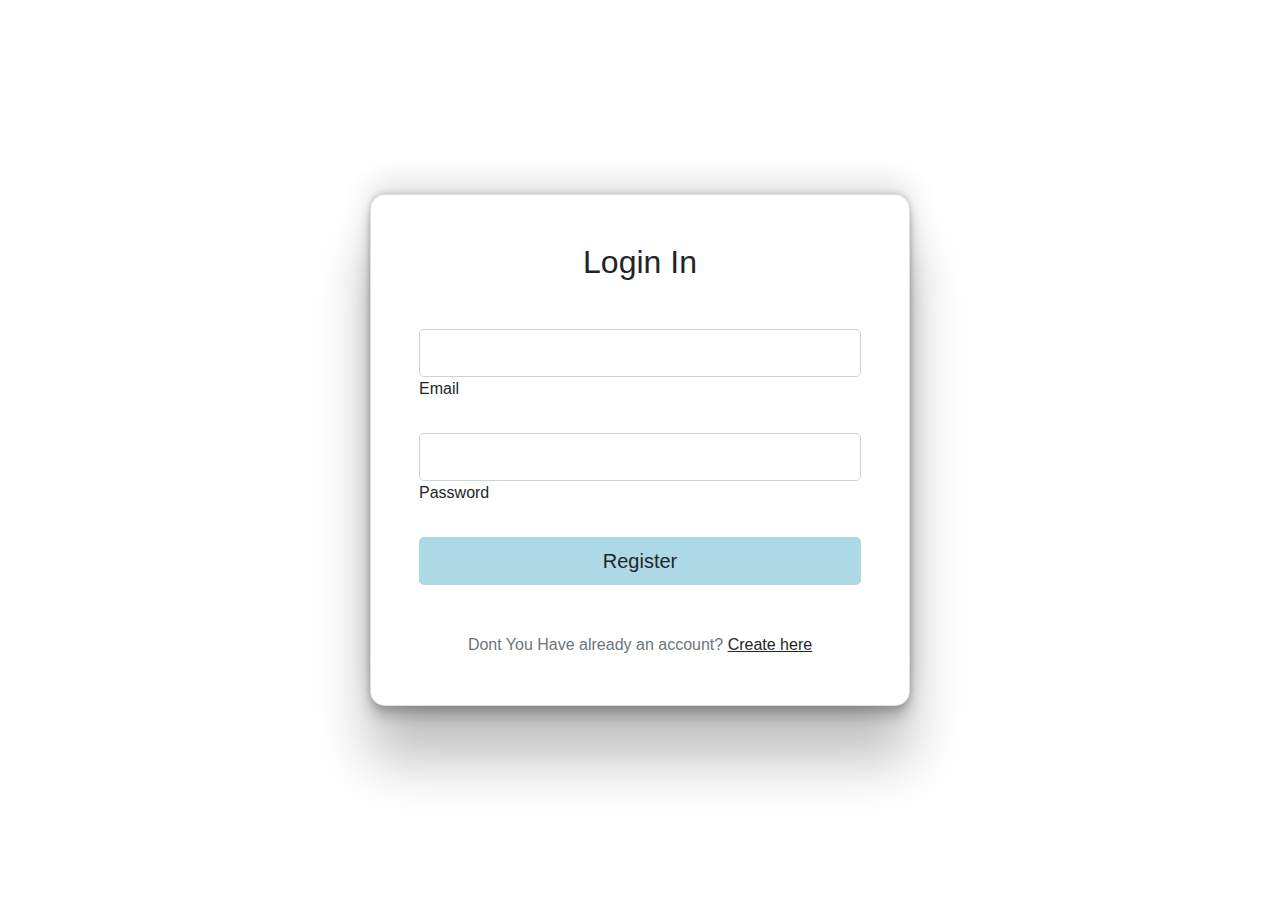
<file: login.html>
<!DOCTYPE html>
<html lang="en">

<head>
    <meta charset="UTF-8">
    <meta name="viewport" content="width=device-width, initial-scale=1.0">
    <link rel="stylesheet" href="https://cdn.jsdelivr.net/npm/bootstrap@4.4.1/dist/css/bootstrap.min.css"
        integrity="sha384-Vkoo8x4CGsO3+Hhxv8T/Q5PaXtkKtu6ug5TOeNV6gBiFeWPGFN9MuhOf23Q9Ifjh" crossorigin="anonymous">
        <link rel="stylesheet" href="./style.css">
    <title>Document</title>
</head>

<body>
    <section class="vh-100 bg-image">
        <div class="mask d-flex align-items-center h-100 gradient-custom-3">
            <div class="container h-100">
                <div class="row d-flex justify-content-center align-items-center h-100">
                    <div class="col-12 col-md-9 col-lg-7 col-xl-6">
                        <div class="card" style="border-radius: 15px;">
                            <div class="card-body p-5">
                                <h2 class="text-center mb-5">Login In</h2>
                                <form>
                                    <div data-mdb-input-init class="form-outline mb-4">
                                        <input type="email" id="form3Example3cg" class="form-control form-control-lg" />
                                        <label class="form-label" for="form3Example3cg">Email</label>
                                    </div>

                                    <div data-mdb-input-init class="form-outline mb-4">
                                        <input type="password" id="form3Example4cg"
                                            class="form-control form-control-lg" />
                                        <label class="form-label" for="form3Example4cg">Password</label>
                                    </div>

                                    <div class="d-flex justify-content-center">
                                        <button type="button" data-mdb-button-init data-mdb-ripple-init
                                            class="btn btn-block btn-lg gradient-custom-4 text-body reg-btn">Register</button>
                                    </div>

                                    <p class="text-center text-muted mt-5 mb-0">Dont You Have already an account? <a href="./register.html"
                                            class="fw-bold text-body"><u>Create here</u></a></p>
                                </form>
                            </div>
                        </div>
                    </div>
                </div>
            </div>
        </div>
    </section>
</body>
<script src="https://code.jquery.com/jquery-3.4.1.slim.min.js"
    integrity="sha384-J6qa4849blE2+poT4WnyKhv5vZF5SrPo0iEjwBvKU7imGFAV0wwj1yYfoRSJoZ+n"
    crossorigin="anonymous"></script>
<script src="https://cdn.jsdelivr.net/npm/popper.js@1.16.0/dist/umd/popper.min.js"
    integrity="sha384-Q6E9RHvbIyZFJoft+2mJbHaEWldlvI9IOYy5n3zV9zzTtmI3UksdQRVvoxMfooAo"
    crossorigin="anonymous"></script>
<script src="https://cdn.jsdelivr.net/npm/bootstrap@4.4.1/dist/js/bootstrap.min.js"
    integrity="sha384-wfSDF2E50Y2D1uUdj0O3uMBJnjuUD4Ih7YwaYd1iqfktj0Uod8GCExl3Og8ifwB6"
    crossorigin="anonymous"></script>

</html>
</file>
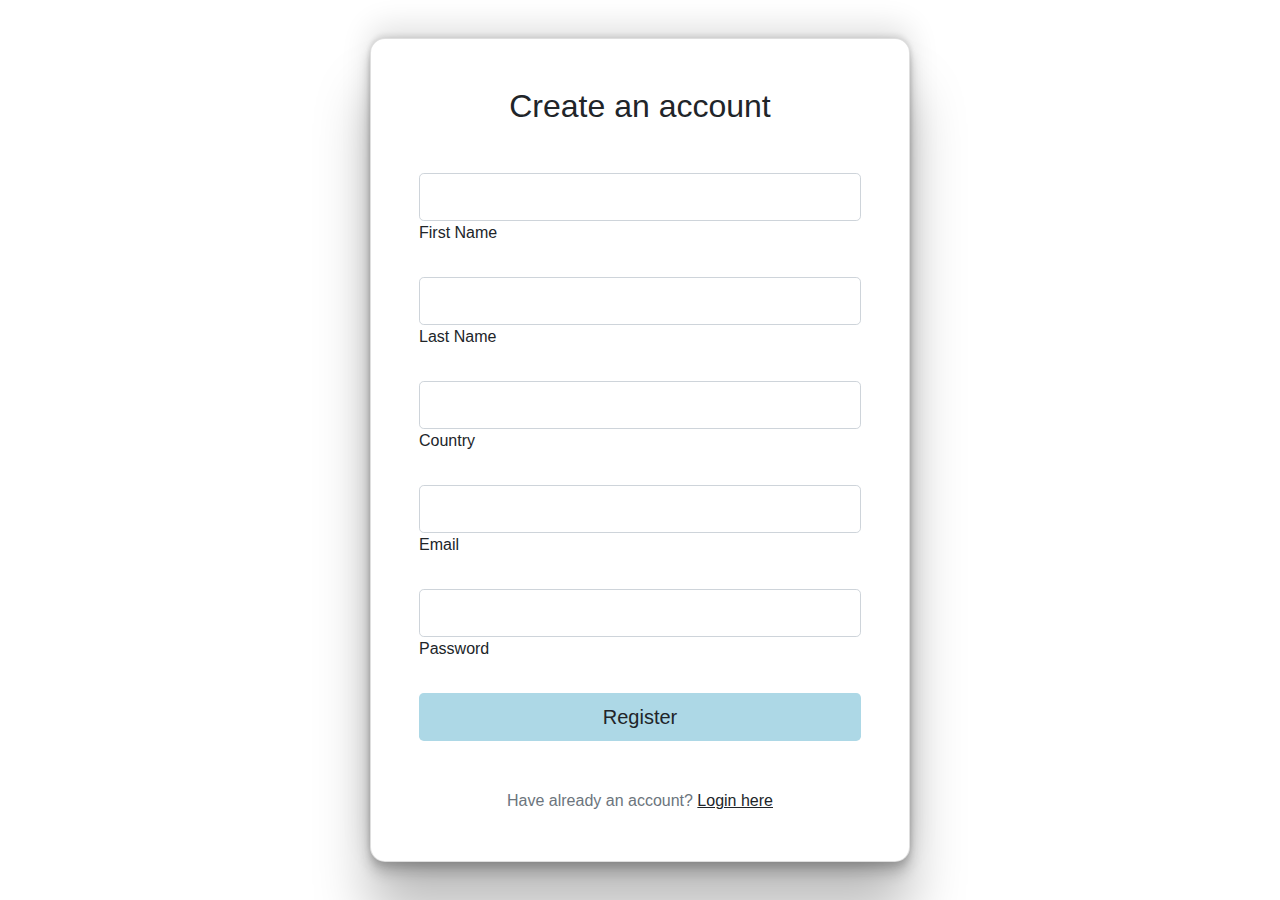
<file: register.html>
<!DOCTYPE html>
<html lang="en">

<head>
    <meta charset="UTF-8">
    <meta name="viewport" content="width=device-width, initial-scale=1.0">
    <link rel="stylesheet" href="https://cdn.jsdelivr.net/npm/bootstrap@4.4.1/dist/css/bootstrap.min.css"
        integrity="sha384-Vkoo8x4CGsO3+Hhxv8T/Q5PaXtkKtu6ug5TOeNV6gBiFeWPGFN9MuhOf23Q9Ifjh" crossorigin="anonymous">
        <link rel="stylesheet" href="./style.css">
    <title>Document</title>
</head>

<body>
    <section class="vh-100 bg-image">
        <div class="mask d-flex align-items-center h-100 gradient-custom-3">
            <div class="container h-100">
                <div class="row d-flex justify-content-center align-items-center h-100">
                    <div class="col-12 col-md-9 col-lg-7 col-xl-6">
                        <div class="card" style="border-radius: 15px;">
                            <div class="card-body p-5">
                                <h2 class="text-center mb-5">Create an account</h2>
                                <form>
                                    <div data-mdb-input-init class="form-outline mb-4">
                                        <input type="text" id="form3Example1cg" class="form-control form-control-lg" />
                                        <label class="form-label" for="form3Example1cg">First Name</label>
                                    </div>

                                    <div data-mdb-input-init class="form-outline mb-4">
                                        <input type="text" id="form3Example1cg" class="form-control form-control-lg" />
                                        <label class="form-label" for="form3Example1cg">Last Name</label>
                                    </div>

                                    <div data-mdb-input-init class="form-outline mb-4">
                                        <input type="email" id="form3Example3cg" class="form-control form-control-lg" />
                                        <label class="form-label" for="form3Example3cg">Country</label>
                                    </div>

                                    <div data-mdb-input-init class="form-outline mb-4">
                                        <input type="email" id="form3Example3cg" class="form-control form-control-lg" />
                                        <label class="form-label" for="form3Example3cg">Email</label>
                                    </div>

                                    <div data-mdb-input-init class="form-outline mb-4">
                                        <input type="password" id="form3Example4cg"
                                            class="form-control form-control-lg" />
                                        <label class="form-label" for="form3Example4cg">Password</label>
                                    </div>

                                    <div class="d-flex justify-content-center">
                                        <button type="button" data-mdb-button-init data-mdb-ripple-init
                                            class="btn btn-block btn-lg gradient-custom-4 text-body reg-btn">Register</button>
                                    </div>

                                    <p class="text-center text-muted mt-5 mb-0">Have already an account? <a href="./login.html"
                                            class="fw-bold text-body"><u>Login here</u></a></p>
                                </form>
                            </div>
                        </div>
                    </div>
                </div>
            </div>
        </div>
    </section>
</body>
<script src="https://code.jquery.com/jquery-3.4.1.slim.min.js"
    integrity="sha384-J6qa4849blE2+poT4WnyKhv5vZF5SrPo0iEjwBvKU7imGFAV0wwj1yYfoRSJoZ+n"
    crossorigin="anonymous"></script>
<script src="https://cdn.jsdelivr.net/npm/popper.js@1.16.0/dist/umd/popper.min.js"
    integrity="sha384-Q6E9RHvbIyZFJoft+2mJbHaEWldlvI9IOYy5n3zV9zzTtmI3UksdQRVvoxMfooAo"
    crossorigin="anonymous"></script>
<script src="https://cdn.jsdelivr.net/npm/bootstrap@4.4.1/dist/js/bootstrap.min.js"
    integrity="sha384-wfSDF2E50Y2D1uUdj0O3uMBJnjuUD4Ih7YwaYd1iqfktj0Uod8GCExl3Og8ifwB6"
    crossorigin="anonymous"></script>

</html>
</file>
<file: style.css>
* {
    margin: 0;
    padding: 0;
    box-sizing: border-box;
}

.head {
    margin-top: 3rem;
    text-align: center;
    font-size: 4rem;
    font-weight: bolder;
}

.card {
    box-shadow: rgba(0, 0, 0, 0.25) 0px 54px 55px, rgba(0, 0, 0, 0.12) 0px -12px 30px, rgba(0, 0, 0, 0.12) 0px 4px 6px, rgba(0, 0, 0, 0.17) 0px 12px 13px, rgba(0, 0, 0, 0.09) 0px -3px 5px;
}

.reg-btn {
    background-color: lightblue;
}

.reg-btn:hover {
    background-color: mediumseagreen;
    transition: 1000ms;
}

.register {
    border: 0.5px solid gray;
    margin-right: 10px;
    color: black;
    font-weight: 600;
}
.register a {
    color: black;
}



.register:hover {
    border: none;
    background-color: #138496;
    color: aliceblue;
}

.navbar {
    border: 1px solid gainsboro;
}

.row button a {
    text-decoration: none;
    
}



.login a {
    color: white;
}


.Search{
    width: 100%;
    height: 100%;
    justify-content: center;
    margin-top: 20rem;
}

.SearchText{
    border: none;
    height: 3rem;
    width: 40rem;
    padding-left: 20px;
}

.SearchSubmit{
    border: none;
    border-radius: 20px;
   background-color: cornflowerblue;
    width: 50px;
    height: 50px;
    margin-right: 100px ;
    color: aliceblue;
}
</file>
